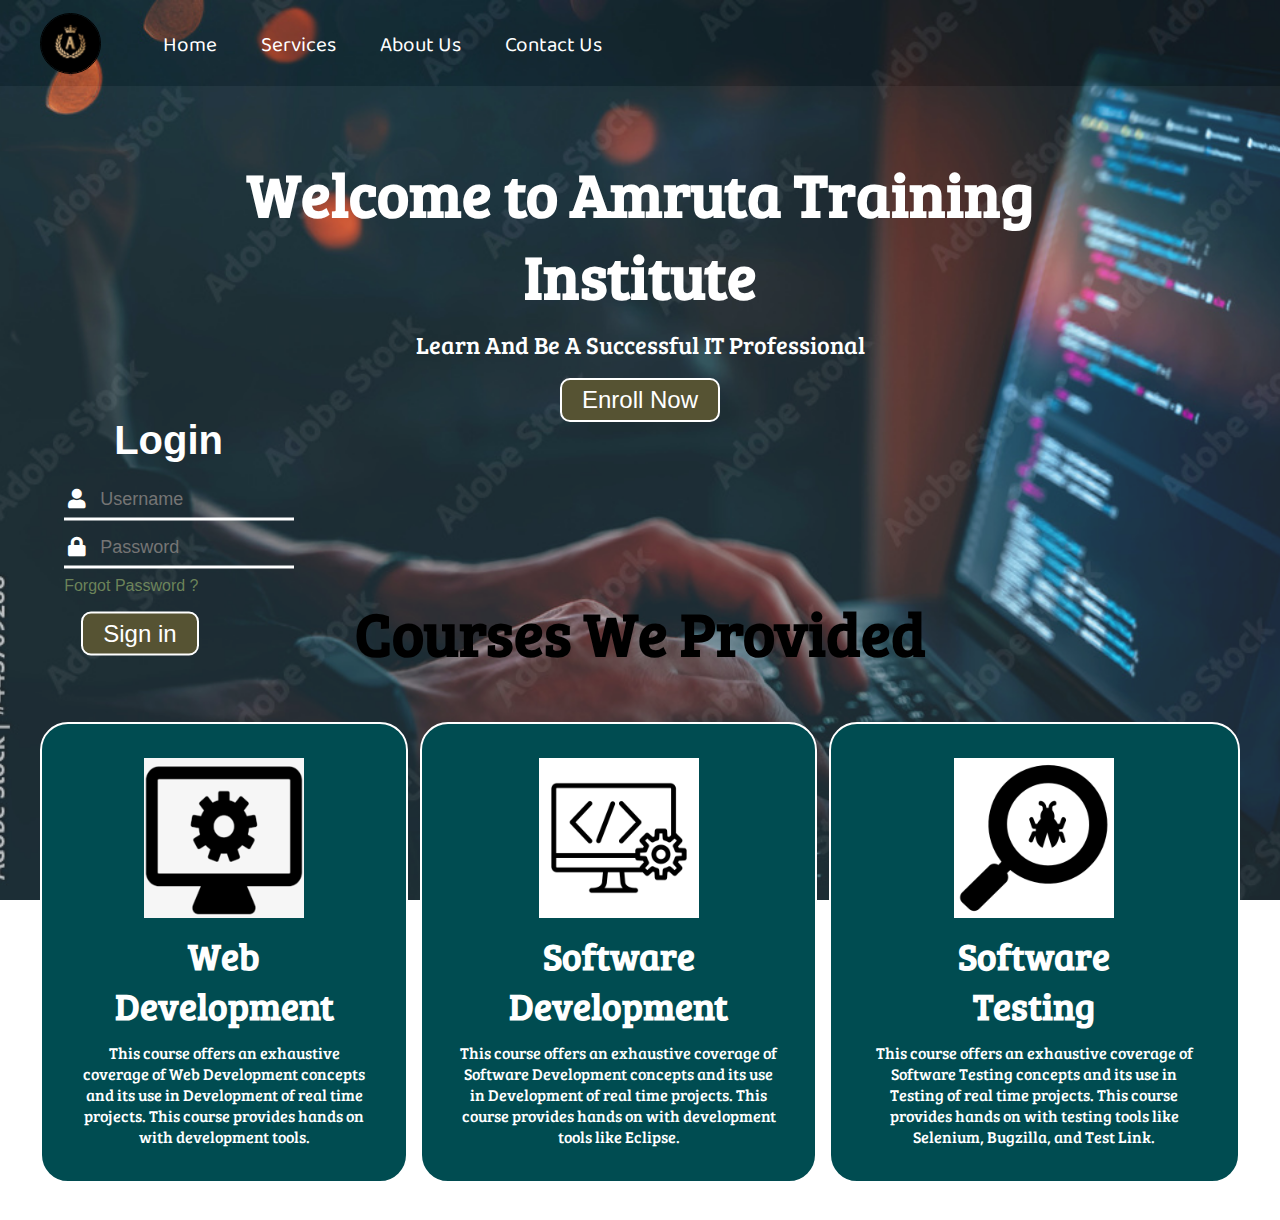
<file: index.html>
<!DOCTYPE html>
<html lang="en">

<head>
    <meta charset="UTF-8">
    <meta http-equiv="X-UA-Compatible" content="IE=edge">
    <meta name="viewport" content="width=device-width, initial-scale=1.0">
    <title>Second Project</title>
    <link rel="stylesheet" href="index.css">
    <link rel="stylesheet" href="loginstyle.css">

    <!-- External Fonts -->
    <link rel="preconnect" href="https://fonts.googleapis.com">
    <link rel="preconnect" href="https://fonts.gstatic.com" crossorigin>
    <link href="https://fonts.googleapis.com/css2?family=Baloo+Bhai+2&family=Bree+Serif&display=swap" rel="stylesheet">


</head>

<body>
    <!-- background-size:1410px 1000px; -->
    <!-- Navbar Start -->
    <nav id="navbar">
        <div id="logo">
            <img src="logo.png" alt="Mylogo">
        </div>

        <ul>
            <li class="item"><a href="index.html">Home</a></li>
            <li class="item"><a href="services.html">Services</a></li>
            <li class="item"><a href="aboutus.html">About Us</a></li>
            <li class="item"><a href="Contactus.html">Contact Us</a></li>

        </ul>
    </nav><!-- Navbar End -->

    <!-- Section one start -->

    <section id="home">
        <h1 class="h-primary">Welcome to Amruta Training Institute</h1>
        <!-- <p>Creating </p> -->
        <p>Learn And Be A Successful IT Professional</p>
        <a href="registration.html"><button class="btn">Enroll Now</button></a>
        <!-- <button class="btn">Already Registerd</button> -->
    </section>


    <!-- this is for login form -->
    <div class="login-box">
        <h1>Login</h1>
        <div class="textbox">
            <i class="fas fa-user"></i>
            <input type="text" placeholder="Username">
        </div>

        <div class="textbox">
            <i class="fas fa-lock"></i>
            <input type="password" placeholder="Password">
        </div>
        <p class="register color"><a href="#">Forgot Password ?</a></p>
        <input type="button" class="btn" value="Sign in">



    </div>


    <!-- End of login form -->

    <!-- Section one End -->

    <section class="courses-container">
        <h1 class="h-primary center">Courses We Provided</h1>
        <div id="courses">
            <div class="box">
                <a href="WebCourses.html"><img src="Webdevelopment.png" alt="this is image">
                    <h2 class="h-secondary center">Web Development</h2>
                    <p class="center">This course offers an exhaustive coverage of Web Development concepts and its use
                        in
                        Development of real time projects. This course provides hands on with development tools.
                    </p>
                </a>
            </div>
            <div class="box">
                <a href="Software.html"><img src="SoftwareDevelopment.png" alt="this is image">
                    <h2 class="h-secondary center">Software Development</h2>
                    <p class="center">This course offers an exhaustive coverage of Software Development concepts and its
                        use
                        in Development of real time projects. This course provides hands on with development tools like
                        Eclipse.
                    </p>
                </a>
            </div>
            <div class="box">

                <a href="teting.html"><img src="SoftwareTesting.png" alt="this is image">
                    <h2 class="h-secondary center">Software <br>Testing</h2>
                    <p class="center">This course offers an exhaustive coverage of Software Testing concepts and its use
                        in
                        Testing of real time projects. This course provides hands on with testing tools like Selenium,
                        Bugzilla, and Test Link.
                    </p>
                </a>
            </div>

        </div>
    </section>

</body>

</html>
</file>
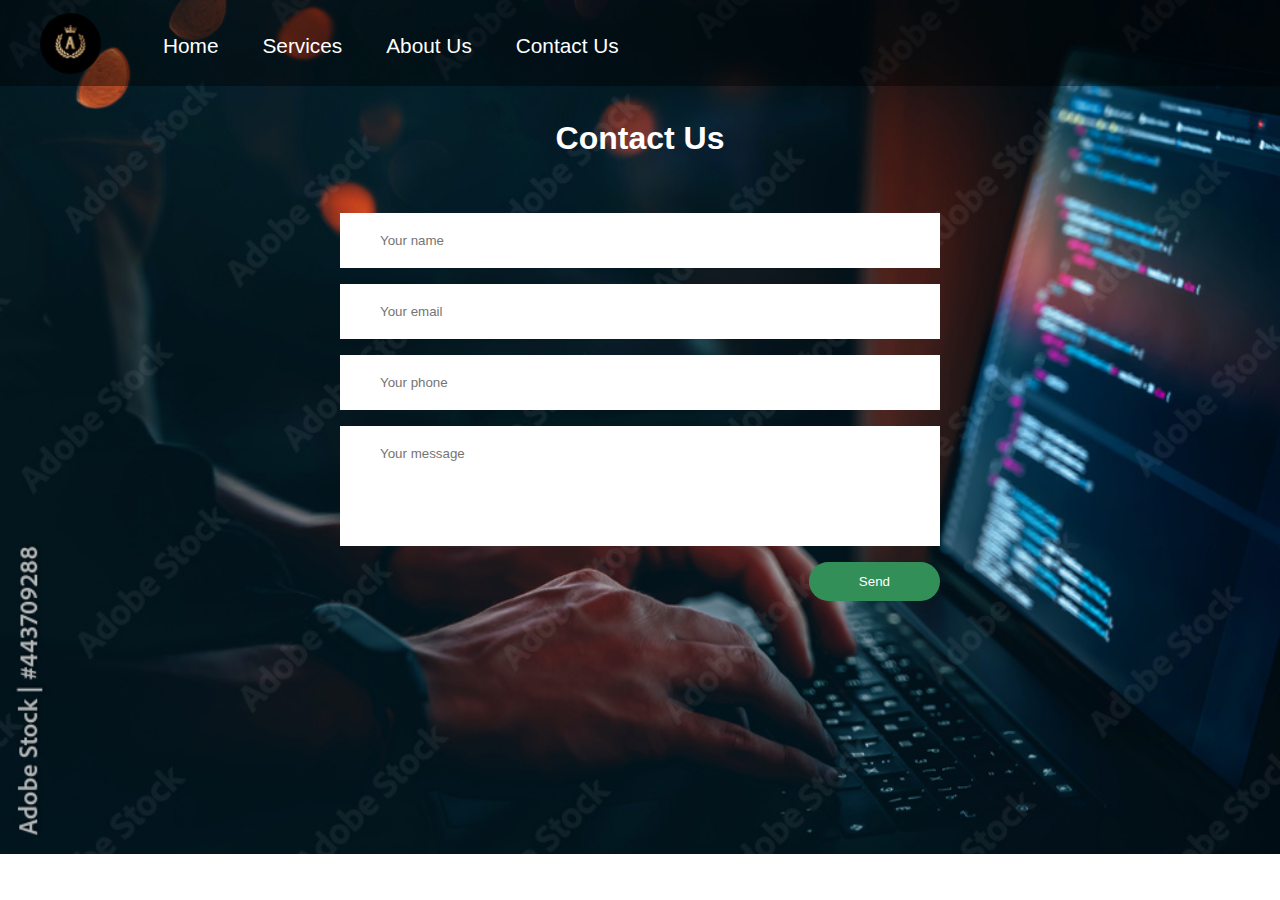
<file: Contactus.html>
<!DOCTYPE html>
<html lang="en">

<head>
    <meta charset="UTF-8">
    <meta http-equiv="X-UA-Compatible" content="IE=edge">
    <meta name="viewport" content="width=device-width, initial-scale=1.0">
    <title>Contact US</title>
    <link rel="stylesheet" href="contactus.css">
    <!-- <link rel="stylesheet" href="style.css"> -->
    <link rel="stylesheet" href="index.css">
</head>

<body>
    <!-- Navbar Start -->
    <nav id="navbar">
        <div id="logo">
            <img src="logo.png" alt="Mylogo">
        </div>

        <ul>
            <li class="item"><a href="index.html">Home</a></li>
            <li class="item"><a href="services.html">Services</a></li>
            <li class="item"><a href="aboutus.html">About Us</a></li>
            <li class="item"><a href="Contactus.html">Contact Us</a></li>

        </ul>
    </nav><!-- Navbar End -->
    <div class="contact-section">

        <h1>Contact Us</h1>
        <div class="border"></div>
        <form class="contact-form" action="index.html" method="post">
            <input type="text" class="contact-form-text" placeholder="Your name">
            <input type="email" class="contact-form-text" placeholder="Your email">
            <input type="text" class="contact-form-text" placeholder="Your phone">
            <textarea class="contact-form-text" placeholder="Your message"></textarea>
            <input type="submit" class="contact-form-btn" value="Send">
        </form>
    </div>
</body>

</html>
</file>
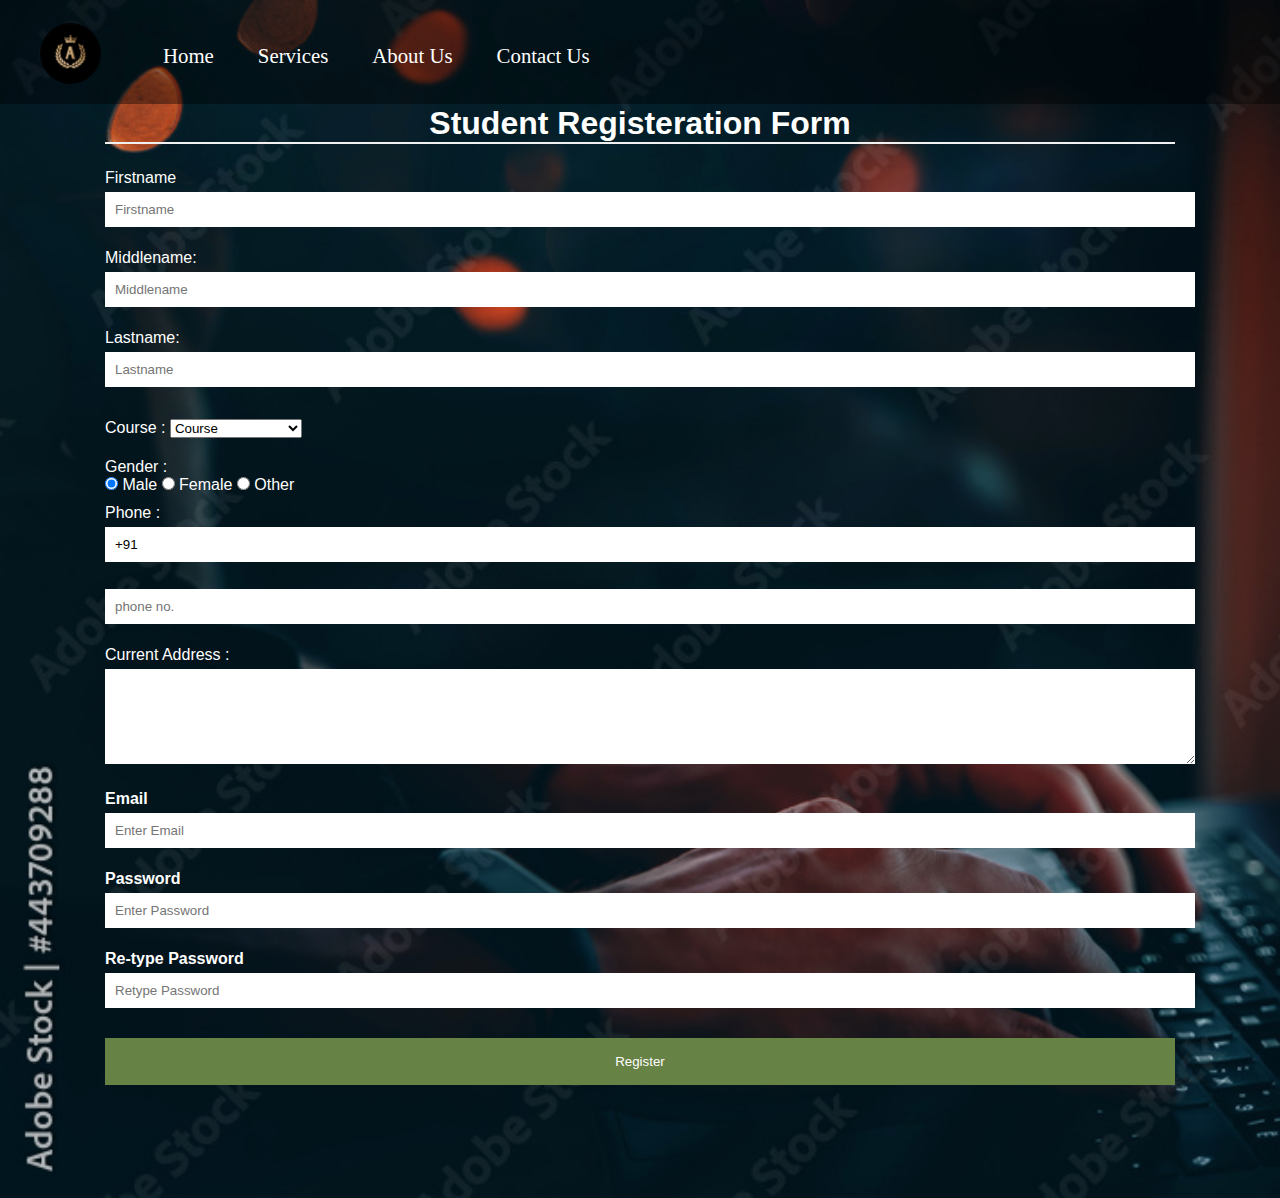
<file: registration.html>
<!DOCTYPE html>  
<html>  
<head>  
<meta name="viewport" content="width=device-width, initial-scale=1">  
<link rel="stylesheet" href="style.css">
<link rel="stylesheet" href="index.css">
<style>
   body{  
                font-family: Calibri, Helvetica, sans-serif;  
                background: url(background.jpg) no-repeat;
                background-size: cover; 
              }  
              .container {  
                  padding: 105px;  
                color: white;  
              }  
                
              input[type=text], input[type=password], textarea {  
                width: 100%;  
                padding: 10px;  
                margin: 5px 0 22px 0;  
                display: inline-block;  
                border: none;  
                background: white;  
              }  
              input[type=password]:focus {  
                background-color: white;  
                outline: none;  
              }  
               div {  
                          padding: 10px 0;  
                       }  
              hr {  
                border: 1px solid #f1f1f1;  
                margin-bottom: 25px;  
              }  
              .registerbtn {  
                background-color: #668245;   
                color: white;  
                padding: 16px 20px;  
                margin: 8px 0;  
                border: none;  
                cursor: pointer;  
                width: 100%;  
               
              }  
              .registerbtn:hover {  
                background-color: red; 
              }  
</style>
  
</head>  
<body>  
 <!-- Navbar Start -->
 <nav id="navbar">
  <div id="logo">
      <img src="logo.png" alt="Mylogo">
  </div>

  <ul>
      <li class="item"><a href="index.html">Home</a></li>
      <li class="item"><a href="services.html">Services</a></li>
      <li class="item"><a href="aboutus.html">About Us</a></li>
      <li class="item"><a href="Contactus.html">Contact Us</a></li>
      
  </ul>
</nav><!-- Navbar End -->
<form>  
  <div class="container">  
  <center>  <h1> Student Registeration Form</h1> </center>  
  <hr>  
  <label> Firstname </label>   
<input type="text" name="firstname" placeholder= "Firstname" size="15" required />   
<label> Middlename: </label>   
<input type="text" name="middlename" placeholder="Middlename" size="15" required />   
<label> Lastname: </label>    
<input type="text" name="lastname" placeholder="Lastname" size="15"required />   
<div>  
<label>   
Course :  
</label>   
  
<select>  
<option value="Course">Course</option>  
<option value="Database">Database</option>  
<option value="MySQL">MySQL</option>  
<option value="App Development">App Development</option>  
<option value="Web Development">Web Development</option>  
<option value="Web Designing">Web Designing</option>  
 
</select>  
</div>  
<div>  
<label>   
Gender :  
</label><br>  
<input type="radio" value="Male" name="gender" checked > Male   
<input type="radio" value="Female" name="gender"> Female   
<input type="radio" value="Other" name="gender"> Other  
  
</div>  
<label>   
Phone :  
</label>  
<input type="text" name="country code" placeholder="Country Code"  value="+91" size="2"/>   
<input type="text" name="phone" placeholder="phone no." size="10"/ required>   
Current Address :  
<textarea cols="80" rows="5" placeholder="Current Address" value="address" required>  
</textarea>  
 <label for="email"><b>Email</b></label>  
 <input type="text" placeholder="Enter Email" name="email" required>  
  
    <label for="psw"><b>Password</b></label>  
    <input type="password" placeholder="Enter Password" name="psw" required>  
  
    <label for="psw-repeat"><b>Re-type Password</b></label>  
    <input type="password" placeholder="Retype Password" name="psw-repeat" required>  
    <button type="submit" class="registerbtn">Register</button>    
</form>  
</body>  
</html>  


</body>  
</html>
</file>
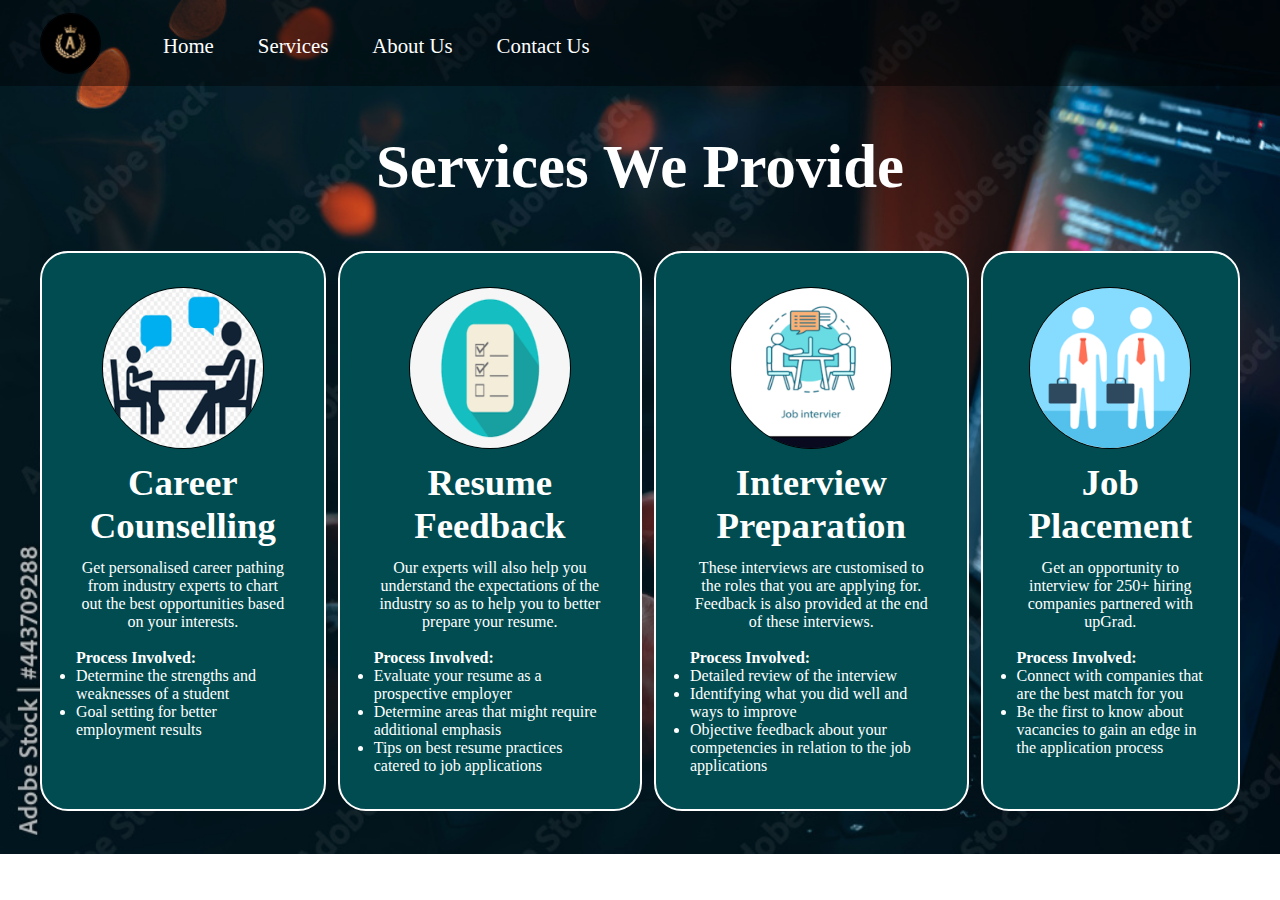
<file: services.html>
<!DOCTYPE html>
<html lang="en">

<head>
    <meta charset="UTF-8">
    <meta http-equiv="X-UA-Compatible" content="IE=edge">
    <meta name="viewport" content="width=device-width, initial-scale=1.0">
    <title>Document</title>
    <link rel="stylesheet" href="services.css">
    <link rel="stylesheet" href="index.css">
</head>

<body>
    <!-- Navbar Start -->
    <nav id="navbar">
        <div id="logo">
            <img src="logo.png" alt="Mylogo">
        </div>

        <ul>
            <li class="item"><a href="index.html">Home</a></li>
            <li class="item"><a href="services.html">Services</a></li>
            <li class="item"><a href="aboutus.html">About Us</a></li>
            <li class="item"><a href="Contactus.html">Contact Us</a></li>

        </ul>
    </nav><!-- Navbar End -->
    <section class="courses-container">
        <center>
            <h1 class="h-primary center">Services We Provide</h1>
        </center>
        <div id="courses">
            <div class="box">
                <img src="consl.png" alt="this is image">
                <h2 class="h-secondary center">Career Counselling</h2>
                <p class="center">Get personalised career pathing from industry experts to chart out the best
                    opportunities based on your interests.
                </p>
                <br>
                <h4>Process Involved:</h4>
                <ul>
                    <li>Determine the strengths and weaknesses of a student</li>
                    <li>Goal setting for better employment results</li>
                </ul>
            </div>
            <div class="box">
                <img src="resumefeedback.png" alt="this is image">
                <h2 class="h-secondary center">Resume Feedback</h2>
                <p class="center">Our experts will also help you understand the expectations of the industry so as to
                    help you to better prepare your resume.
                </p>
                <br>
                <h4>Process Involved:</h4>
                <ul>
                    <li>Evaluate your resume as a prospective employer</li>
                    <li>Determine areas that might require additional emphasis</li>
                    <li>Tips on best resume practices catered to job applications</li>
                </ul>
            </div>
            <div class="box">
                <img src="interview.png" alt="this is image">
                <h2 class="h-secondary center">Interview Preparation</h2>
                <p class="center">These interviews are customised to the roles that you are applying for. Feedback is
                    also provided at the end of these interviews.
                </p>
                <br>
                <h4>Process Involved:</h4>
                <ul>
                    <li>Detailed review of the interview</li>
                    <li>Identifying what you did well and ways to improve</li>
                    <li>Objective feedback about your competencies in relation to the job applications</li>
                </ul>

            </div>
            <div class="box">
                <img src="placement.png" alt="this is image">
                <h2 class="h-secondary center">Job Placement</h2>
                <p class="center">Get an opportunity to interview for 250+ hiring companies partnered with upGrad.
                </p>
                <br>
                <h4>Process Involved:</h4>
                <ul>
                    <li>Connect with companies that are the best match for you</li>
                    <li>Be the first to know about vacancies to gain an edge in the application process</li>
                </ul>
            </div>

        </div>
    </section>


</body>

</html>
</file>
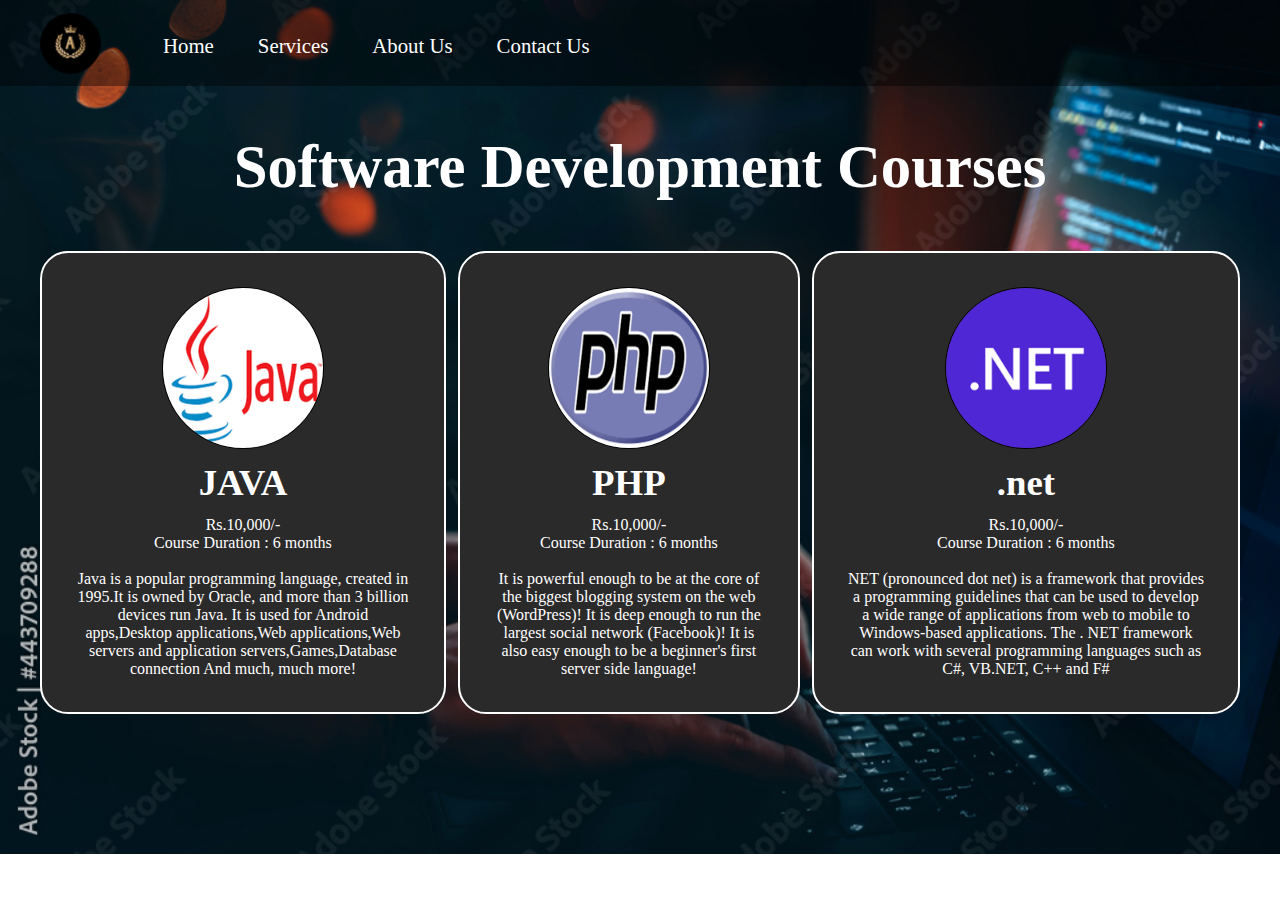
<file: Software.html>
<!DOCTYPE html>
<html lang="en">

<head>
    <meta charset="UTF-8">
    <meta http-equiv="X-UA-Compatible" content="IE=edge">
    <meta name="viewport" content="width=\, initial-scale=1.0">
    <title>Software Development Courses</title>
    <link rel="stylesheet" href="index.css">
    <link rel="stylesheet" href="webcours.css">

</head>

<body>
    <!-- Navbar Start -->
    <nav id="navbar">
        <div id="logo">
            <img src="logo.png" alt="Mylogo">
        </div>

        <ul>
            <li class="item"><a href="index.html">Home</a></li>
            <li class="item"><a href="services.html">Services</a></li>
            <li class="item"><a href="aboutus.html">About Us</a></li>
            <li class="item"><a href="Contactus.html">Contact Us</a></li>

        </ul>
    </nav><!-- Navbar End -->

    <section class="wcourses-container">
        <h1 class="h-primary center">Software Development Courses</h1>
        <div id="wcourses">
            <div class="box">
                <img src="javaa.png" alt="this is image">
                <h2 class="h-secondary center">JAVA</h2>
                <p class="center">
                    Rs.10,000/-
                    <br> Course Duration : 6 months
                    <br> <br>Java is a popular programming language, created in 1995.It is owned by Oracle, and more than 3 billion devices run Java. It is used for Android apps,Desktop applications,Web applications,Web servers and application servers,Games,Database connection And much, much more!
                </p>
            </div>
            <div class="box">
                <img src="php.png" alt="this is image">
                <h2 class="h-secondary center">PHP</h2>
                <p class="center">
                    Rs.10,000/-
                    <br> Course Duration : 6 months
                    <br><br> It is powerful enough to be at the core of the biggest blogging system on the web (WordPress)!
                    It is deep enough to run the largest social network (Facebook)!
                    It is also easy enough to be a beginner's first server side language!
                </p>
            </div>
            <div class="box">
                <img src="net.png" alt="this is image">
                <h2 class="h-secondary center">.net</h2>
                <p class="center">
                    Rs.10,000/-
                    <br> Course Duration : 6 months
                    <br><br> NET (pronounced dot net) is a framework that provides a programming guidelines that can be used to develop a wide range of applications from web to mobile to Windows-based applications. The . NET framework can work with several programming languages such as C#, VB.NET, C++ and F#
                </p>
            </div>

        </div>
    </section>

</body>

</html>
</file>
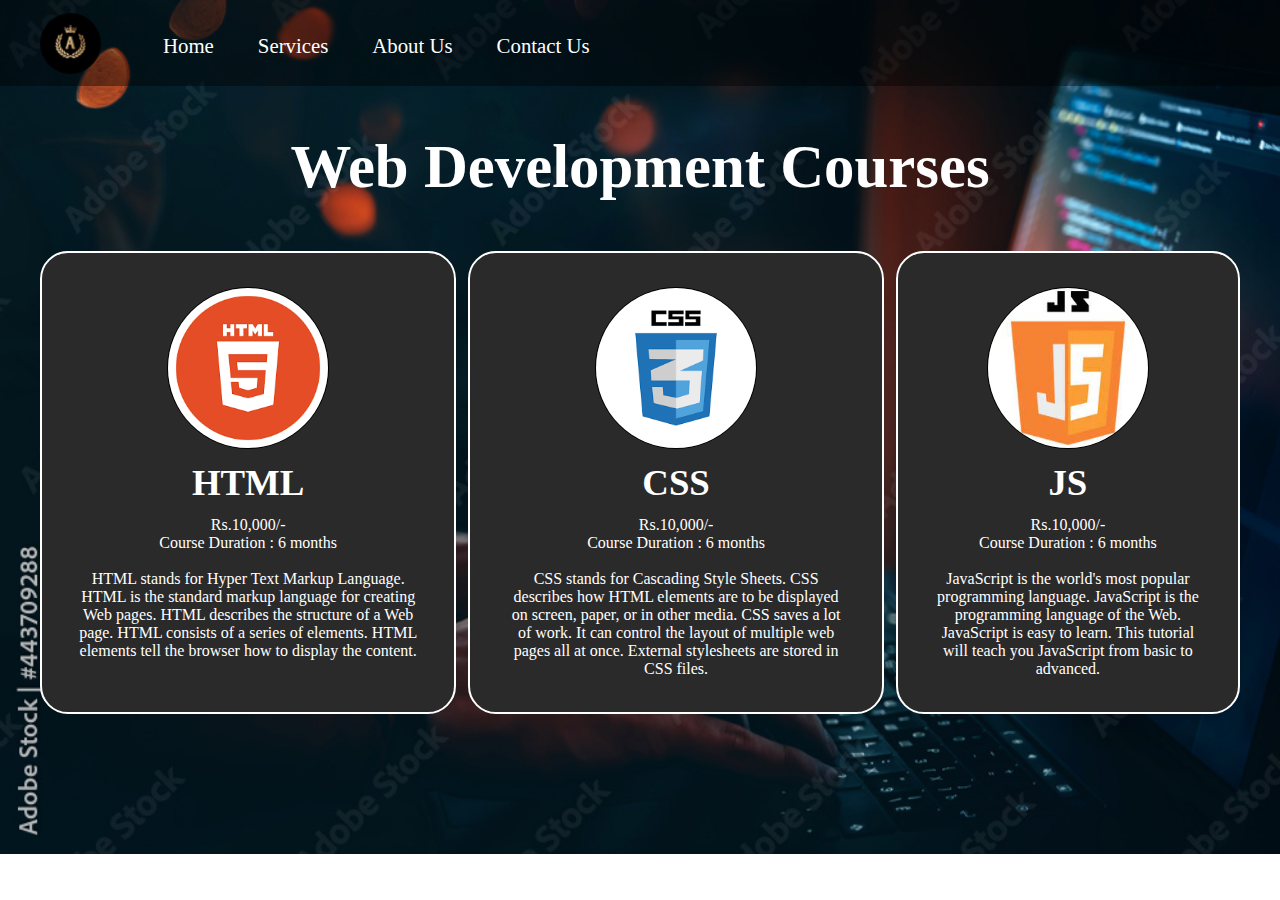
<file: WebCourses.html>
<!DOCTYPE html>
<html lang="en">

<head>
    <meta charset="UTF-8">
    <meta http-equiv="X-UA-Compatible" content="IE=edge">
    <meta name="viewport" content="width=\, initial-scale=1.0">
    <title>Web Development Courses</title>
    <link rel="stylesheet" href="index.css">
    <link rel="stylesheet" href="webcours.css">

</head>

<body>
    <!-- Navbar Start -->
    <nav id="navbar">
        <div id="logo">
            <img src="logo.png" alt="Mylogo">
        </div>

        <ul>
            <li class="item"><a href="index.html">Home</a></li>
            <li class="item"><a href="services.html">Services</a></li>
            <li class="item"><a href="aboutus.html">About Us</a></li>
            <li class="item"><a href="Contactus.html">Contact Us</a></li>

        </ul>
    </nav><!-- Navbar End -->

    <section class="wcourses-container">
        <h1 class="h-primary center">Web Development Courses</h1>
        <div id="wcourses">
            <div class="box">
                <img src="html.png" alt="this is image">
                <h2 class="h-secondary center">HTML</h2>
                <p class="center">
                    Rs.10,000/-
                    <br> Course Duration : 6 months
                    <br> <br>HTML stands for Hyper Text Markup Language.
                    HTML is the standard markup language for creating Web pages.
                    HTML describes the structure of a Web page.
                    HTML consists of a series of elements.
                    HTML elements tell the browser how to display the content.
                </p>
            </div>
            <div class="box">
                <img src="CSS.png" alt="this is image">
                <h2 class="h-secondary center">CSS</h2>
                <p class="center">
                    Rs.10,000/-
                    <br> Course Duration : 6 months
                    <br><br> CSS stands for Cascading Style Sheets.
                    CSS describes how HTML elements are to be displayed on screen, paper, or in other media.
                    CSS saves a lot of work. It can control the layout of multiple web pages all at once.
                    External stylesheets are stored in CSS files.
                </p>
            </div>
            <div class="box">
                <img src="JS.jpg" alt="this is image">
                <h2 class="h-secondary center">JS</h2>
                <p class="center">
                    Rs.10,000/-
                    <br> Course Duration : 6 months
                    <br><br> JavaScript is the world's most popular programming language.
                    JavaScript is the programming language of the Web.
                    JavaScript is easy to learn.
                    This tutorial will teach you JavaScript from basic to advanced.
                </p>
            </div>

        </div>
    </section>

</body>

</html>
</file>
<file: contactus.css>
*{
    margin: 0;
    padding: 0;
    font-family: "montserrat",sans-serif;
   
   
  }
  body{
    background: url(background.jpg) no-repeat;
    background-size: cover;
  }
  .contact-section{
    
    padding: 120px 0;
  }
  .contact-section h1{
    text-align: center;
    color:white;
  }
  .border{
    /* width: 100px;
    height: 10px;
    background: #34495e; */
    margin: 40px auto;
  }
  
  .contact-form{
    max-width: 600px;
    margin: auto;
    padding: 0 10px;
    overflow: hidden;
  }
  
  .contact-form-text{
    display: block;
    width: 100%;
    box-sizing: border-box;
    margin: 16px 0;
    border: 0;
    background: white;
    padding: 20px 40px;
    outline: none;
    color: black;
    transition: 0.5s;
  }
  .contact-form-text:focus{
    box-shadow: 0 0 10px 4px #34495e;
  }
  textarea.contact-form-text{
    resize: none;
    height: 120px;
  }
  .contact-form-btn{
    float: right;
    border: 0;
    background: #328f58;
    color: #fff;
    padding: 12px 50px;
    border-radius: 20px;
    cursor: pointer;
    transition: 0.5s;
  }
  .contact-form-btn:hover{
    background: red;
  }
</file>
<file: style.css>
*{
    margin:0;
    padding:0;
    
    
}


.home-text{
            text-align: center;
            color:rgb(99 35 255);
            padding: 50px 50px;
          }


.home-text h1{
                color: #e91e63;
                font-size: 59px;
             }
.home-text p{
                    color: #e91e63;
                    font-size: 30px;
                    font-style: italic;
                }
            
.navbar ul{
                overflow: auto;
         }
.navbar li{
                float:left;
                list-style: none; 
                margin: 13px 20px;
                
 }
.navbar li a{
                padding: 3px 3px;
                text-decoration: none;
                color: #e91e63;
            }
 .navbar li a:hover{
                color: #e91e1e;
            }
 .search{
                float: right;
                color: white;
                padding: 12px 75px;
            }
.navbar input{
                border: 2px solid #bffaff;
                border-radius: 14px;
                padding: 3px 17px;
                width: 129px;
            }

            
 .column {
                float: left;
                width: 33.33%;
                padding: 2px;
                margin: 30px;
              }
              
              /* Clearfix (clear floats) */
 .row::after {
                content: "";
                clear: both;
                display: table;
              }
 .decoration{
                list-style-type: none;
            }
</file>
<file: services.css>
/* Courses/services Section */
body{
    background: url('background.jpg') no-repeat;
    background-size: cover;
    color: white;
}

.courses-container{
    margin-top: 120px;
}

#courses{
    
    margin:34px;
    display: flex;
    color:white;
}

#courses .box{
    border:2px solid white;
    padding: 34px;
    margin: 3px 6px;
    border-radius: 28px;
    background-color: rgb(31, 29, 29);
}

#courses .box img{
    height:160px;
    margin: auto;
    display: block;
    border:1px solid black;
    border-radius: 360px;
}

#courses .box p{
    font-family: 'Bree Serif', serif; 
}

#courses .box:hover{
    color: black;
    background-color: white;
    border: 1px solid black;
}

.h-primary{
    font-family: 'Bree Serif', serif; 
      font-size: 3.8rem;
      padding:12px;
     
     
 }
 
.h-secondary{
    font-family: 'Bree Serif', serif; 
      font-size: 2.3rem;
      padding:12px;}
</file>
<file: webcours.css>
/* Courses/services Section */
body{
    background: url('background.jpg') no-repeat;
    background-size: cover;
    color: white;
}

.wcourses-container{
    margin-top: 120px;
}

#wcourses{
    
    margin:34px;
    display: flex;
    color:white;
}

#wcourses .box{
    border:2px solid white;
    padding: 34px;
    margin: 3px 6px;
    border-radius: 28px;
    background-color: #2b2a2a;
}

#wcourses .box img{
    height:160px;
    margin: auto;
    display: block;
    border:1px solid black;
    border-radius: 360px;
}

#wcourses .box p{
    font-family: 'Bree Serif', serif; 
}

/* #wcourses .box:hover{
    color: black;
    background-color: white;
    border: 1px solid black;
} */

.h-primary{
    font-family: 'Bree Serif', serif; 
      font-size: 3.8rem;
      padding:12px;
     
     
 }
 
.h-secondary{
    font-family: 'Bree Serif', serif; 
      font-size: 2.3rem;
      padding:12px;}

      .center p{
          font-size: 10px;
      }
</file>
<file: index.css>
/* CSS Reset */
*{
            margin: 0px;
            padding: 0px;
            /* font-family: 'Baloo Bhai 2', cursive;
            font-family: 'Bree Serif', serif; */
           
}

body{
    /* color: white; */
}

/* CSS Variables */
/* :root{
    --navbar-height:59px;
} */

/* Navigation Bar */
#navbar{
    display: flex;
    align-items: center;
    position: absolute;
    top:0px;
}
#navbar::before{
   content: "";
  background-color: black;
  top:0px;
  left: 0px;
  position: absolute;
  height: 94%;
  
  width: 250%;
  z-index: -1;
  opacity: 0.4;

}

/* Navigation Logo and Image */
#logo{
margin: 10px 34px;
}

#logo img{
height:59px;
margin:3px 6px;
border: 1px solid black;
border-radius: 360px;
}

/* Navigation List Styling */
#navbar ul{
    display:flex;
    font-family: 'Baloo Bhai 2', cursive;

}

#navbar ul li{
    /* color:white; */
    list-style: none;
    font-size: 1.3rem;
}
#navbar ul li a{
     color:white;
   display: block;
   padding: 3px 22px;
   border-radius: 20px;
   text-decoration: none;
}
#navbar ul li a:hover{
     color:black;
   background-color: white;
}


/* Home Section */

#home{
    display: flex;
    flex-direction: column;
    padding: 3px 200px;
    height:573px;
    justify-content: center;
    align-items: center;
}
#home::before{
    content: "";
 background: url('background.jpg') no-repeat center center/cover;
    position: absolute;
    height: 100%;
    width: 100%;
    z-index: -1;
    opacity: 0.89;
    top:0px;
  }
  #home h1{
      color: white;
      text-align:center;
      font-family: 'Bree Serif', serif;
     
  }
  #home p{
    color: white;
      text-align:center;
      font-size: 1.5rem;
      font-family: 'Bree Serif', serif;
  }
/* Courses Section */
#courses{
    
    margin:34px;
    display: flex;
    color:white;
}

#courses .box{
    border:2px solid white;
    padding: 34px;
    margin: 3px 6px;
    border-radius: 28px;
    background-color: #004c51;
}
#courses .box img{
    height:160px;
    margin: auto;
    display: block;
}
.box a{
    text-decoration: none;
    color: white;
}
.box a:hover{
    color: black;
    background-color: white;
    border: 1px solid black;
}
#courses .box p{
    font-family: 'Bree Serif', serif; 
}
#courses .box:hover{
    color: black;
    background-color: white;
    border: 1px solid black;
}

.login-box p a{
    text-decoration: none;
   color: #829c64c9;
 }







  /* Utility Classes */
  .h-primary{
    font-family: 'Bree Serif', serif; 
      font-size: 3.8rem;
      padding:12px;
     
     
 }
  .h-secondary{
    font-family: 'Bree Serif', serif; 
      font-size: 2.3rem;
      padding:12px;
 }
 
 .btn{
     display: inline;
     padding: 6px 20px;
     border: 2px solid white;
     background-color: #565333;
     color:white;
     margin: 17px;
     font-size: 1.5rem;
     border-radius: 10px;
     cursor: pointer;
     text-decoration: none;
 }

 .center{
     text-align: center;
 }
#home a{
    text-decoration: none;
}
</file>
<file: loginstyle.css>
@import "https://use.fontawesome.com/releases/v5.5.0/css/all.css";
body{
        margin: 0;
        padding: 0;
        font-family: sans-serif;
 
}
.login-box{
        /* border: 1px solid white; */
        padding: 20px;
        margin-top: 90px;
        width: 230px;
        position: absolute;
        top: 50%;
        left: 14%;
        transform: translate(-50%,-50%);
        color: white;
}

.login-box h1{
        margin:auto;
        padding:10px;
        width:130px;
        display:block;
        font-size: 40px;
        color: white;
        /* border-bottom: 6px solid #e91e63; */
}

.textbox{
        width: 100%;
        overflow: hidden;
        font-size: 20px;
        padding: 8px 0;
        margin: 8px 0;
        border-bottom: 3px solid white;
}

.textbox i{
        width: 26px;
        float: left;
        text-align: center;
}

.textbox input{
        border: none;
        outline: none;
        background: none;
        color: white;
        font-size: 18px;
        width: 80%;
        float: left;
        margin: 0 10px;
}
/* .btn{
  width: 100%;
  background: none;
  border: 2px solid #e91e63;;
  color: white;
  padding: 5px;
  font-size: 18px;
  cursor: pointer;
  margin: 12px 0;
}
.btn:hover{
  background-color: #e91e1e;
} */


.register{
          color:#e91e63;
 
}
.btn:hover{
          background-color: #e91e1e;
}
.register p{
          margin:auto;
          width:250px;
          display:block;
          padding-left: 30px;
          border:1px solid #e91e1e;
          color:#e91e63;
}
</file>
